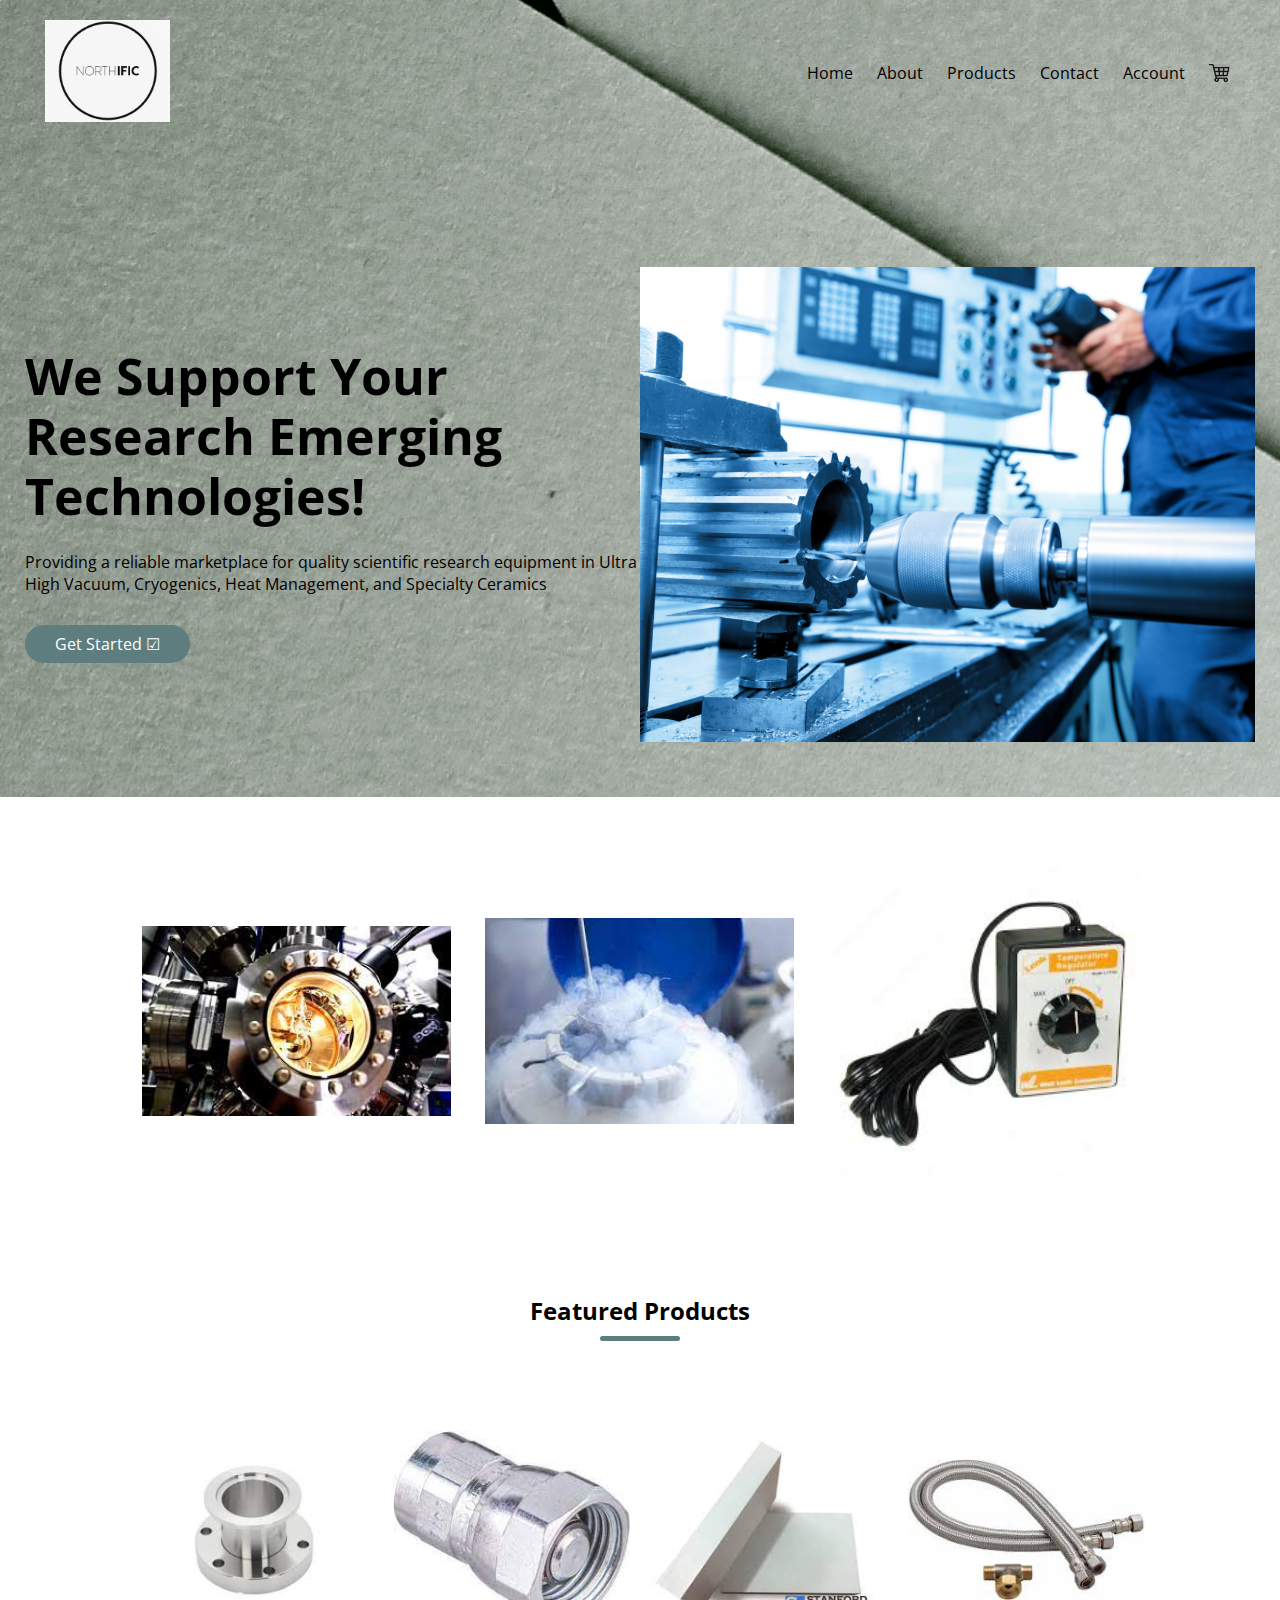
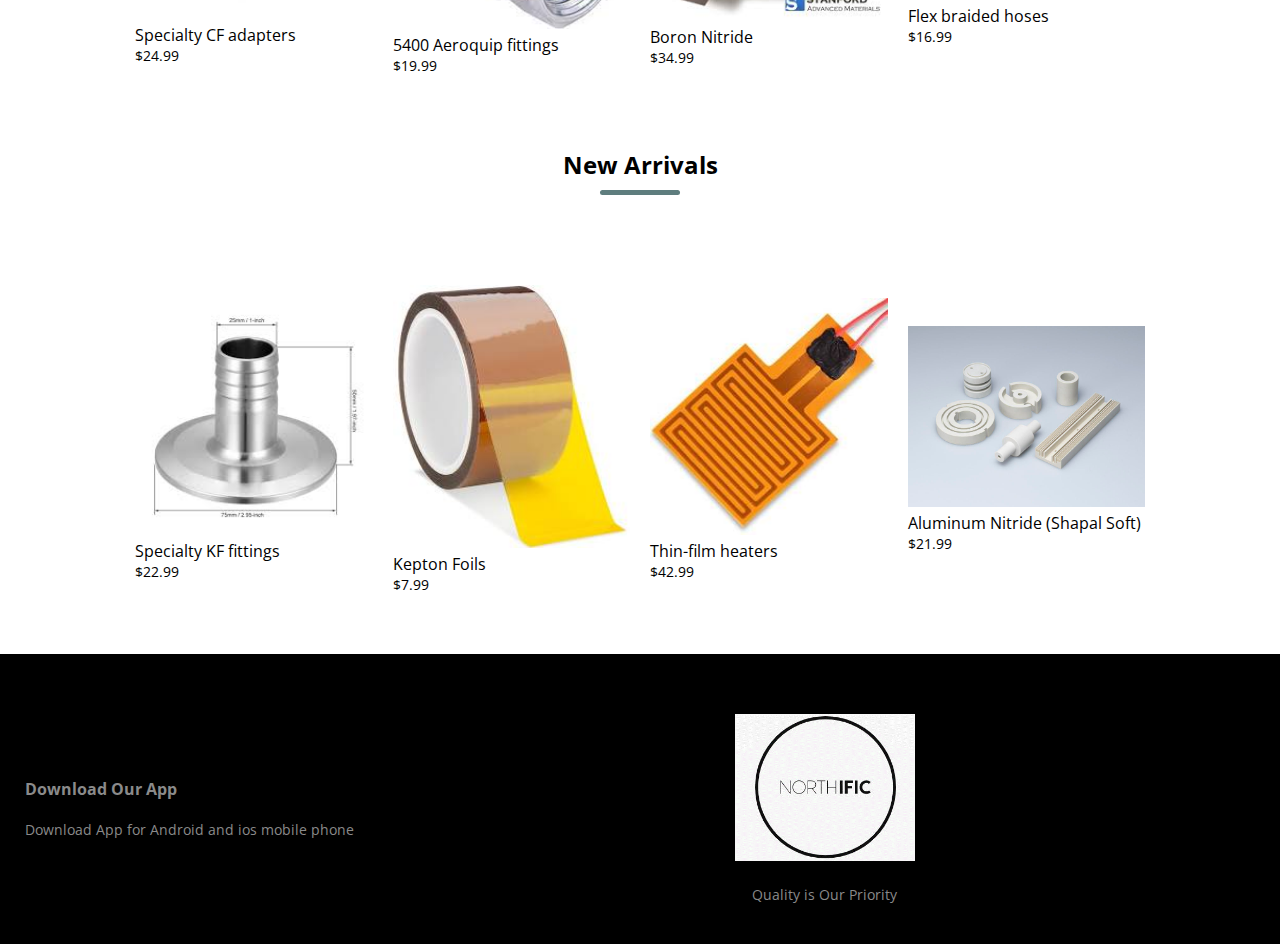
<file: Northific_Project/Index.html>
<!DOCTYPE html>
<html lang="en">
<head>
    <meta charset="UTF-8">
    <title>Home - Northific</title>
    <link rel="stylesheet" href="Style.css">
    <link rel="preconnect" href="https://fonts.googleapis.com">
    <link rel="preconnect" href="https://fonts.gstatic.com" crossorigin>
    <link href="https://fonts.googleapis.com/css2?family=Open+Sans:ital,wght@0,300;0,400;0,600;0,700;1,400&display=swap" rel="stylesheet">
</head>
<body>
    <div class="header">

        <div class="container">
            <div class="navbar">
                <div class="logo">
                    <img src="NorthificImages/NorthificLogo.png" width="125px">
                </div>    
                <nav>
                    <ul>
                        <li><a href="">Home</a></li>
                        <li><a href="">About</a></li>
                        <li><a href="">Products</a></li>
                        <li><a href="">Contact</a></li>
                        <li><a href="">Account</a></li>
                    </ul>
                </nav>
                <img src="NorthificImages/cart1.png" width="30px" height="30px">
            </div>
            <div class="row">
                <div class="col-2">
                    <h1>We Support Your<br>Research Emerging Technologies!</h1>
                    <p>Providing a reliable marketplace for quality scientific research equipment in Ultra High Vacuum, Cryogenics, Heat Management, and Specialty Ceramics</p>
                    <a href="" class="btn">Get Started &#9745;</a>
                </div>
                <div class="col-2">
                    <img src="NorthificImages/Home3.png">
                </div>

            </div>
        </div>
    </div>

<!----featured categories-->
    <div class="categories">
        <div class="small-container">
            <div class="row">
                <div class="col-3">
                    <img src="NorthificImages/Vacuumcate.jfif">
                </div>
                <div class="col-3">
                    <img src="NorthificImages/Cryogenicscate.jfif">
                </div>
                <div class="col-3">
                    <img src="NorthificImages/Heatcate.jfif">
                </div>
            </div>
        </div>
    </div>

<!----featured products-->
    <div class="small-container">
        <h2 class="title">Featured Products</h2>
        <div class="row">
            <div class="col-4">
                <img src="NorthificImages/Specialty CF adapters.jfif">
                <h4>Specialty CF adapters</h4>
                <p>$24.99</p>
            </div>
            <div class="col-4">
                <img src="NorthificImages/5400 Aeroquip fittings.jfif">
                <h4>5400 Aeroquip fittings</h4>
                <p>$19.99</p>
            </div>
            <div class="col-4">
                <img src="NorthificImages/Boron Nitride.jfif">
                <h4>Boron Nitride</h4>
                <p>$34.99</p>
            </div>
            <div class="col-4">
                <img src="NorthificImages/Flex braided hoses.jfif">
                <h4>Flex braided hoses</h4>
                <p>$16.99</p>
            </div>
        </div>
        <h2 class="title">New Arrivals</h2>
        <div class="row">
            <div class="col-4">
                <img src="NorthificImages/Specialty KF fittings.jfif">
                <h4>Specialty KF fittings</h4>
                <p>$22.99</p>
            </div>
            <div class="col-4">
                <img src="NorthificImages/Kepton Foils.jfif">
                <h4>Kepton Foils</h4>
                <p>$7.99</p>
            </div>
            <div class="col-4">
                <img src="NorthificImages/Thin-film heaters.jfif">
                <h4>Thin-film heaters</h4>
                <p>$42.99</p>
            </div>
            <div class="col-4">
                <img src="NorthificImages/Aluminum Nitride (Shapal Soft).jpg">
                <h4>Aluminum Nitride (Shapal Soft)</h4>
                <p>$21.99</p>
            </div>
        </div>
    </div>
<!----footer------>
    <div class="footer">
        <div class="container">
            <div class="row">
                <div class="footer-col-1">
                    <h3>Download Our App</h3>
                    <p>Download App for Android and ios mobile phone</p>
                </div>
                <div class="footer-col-2">
                    <img src="NorthificImages/NorthificLogo.png">
                    <p>Quality is Our Priority</p>
                </div>
            </div>
        </div>
    </div>
</body>
</html>
</file>
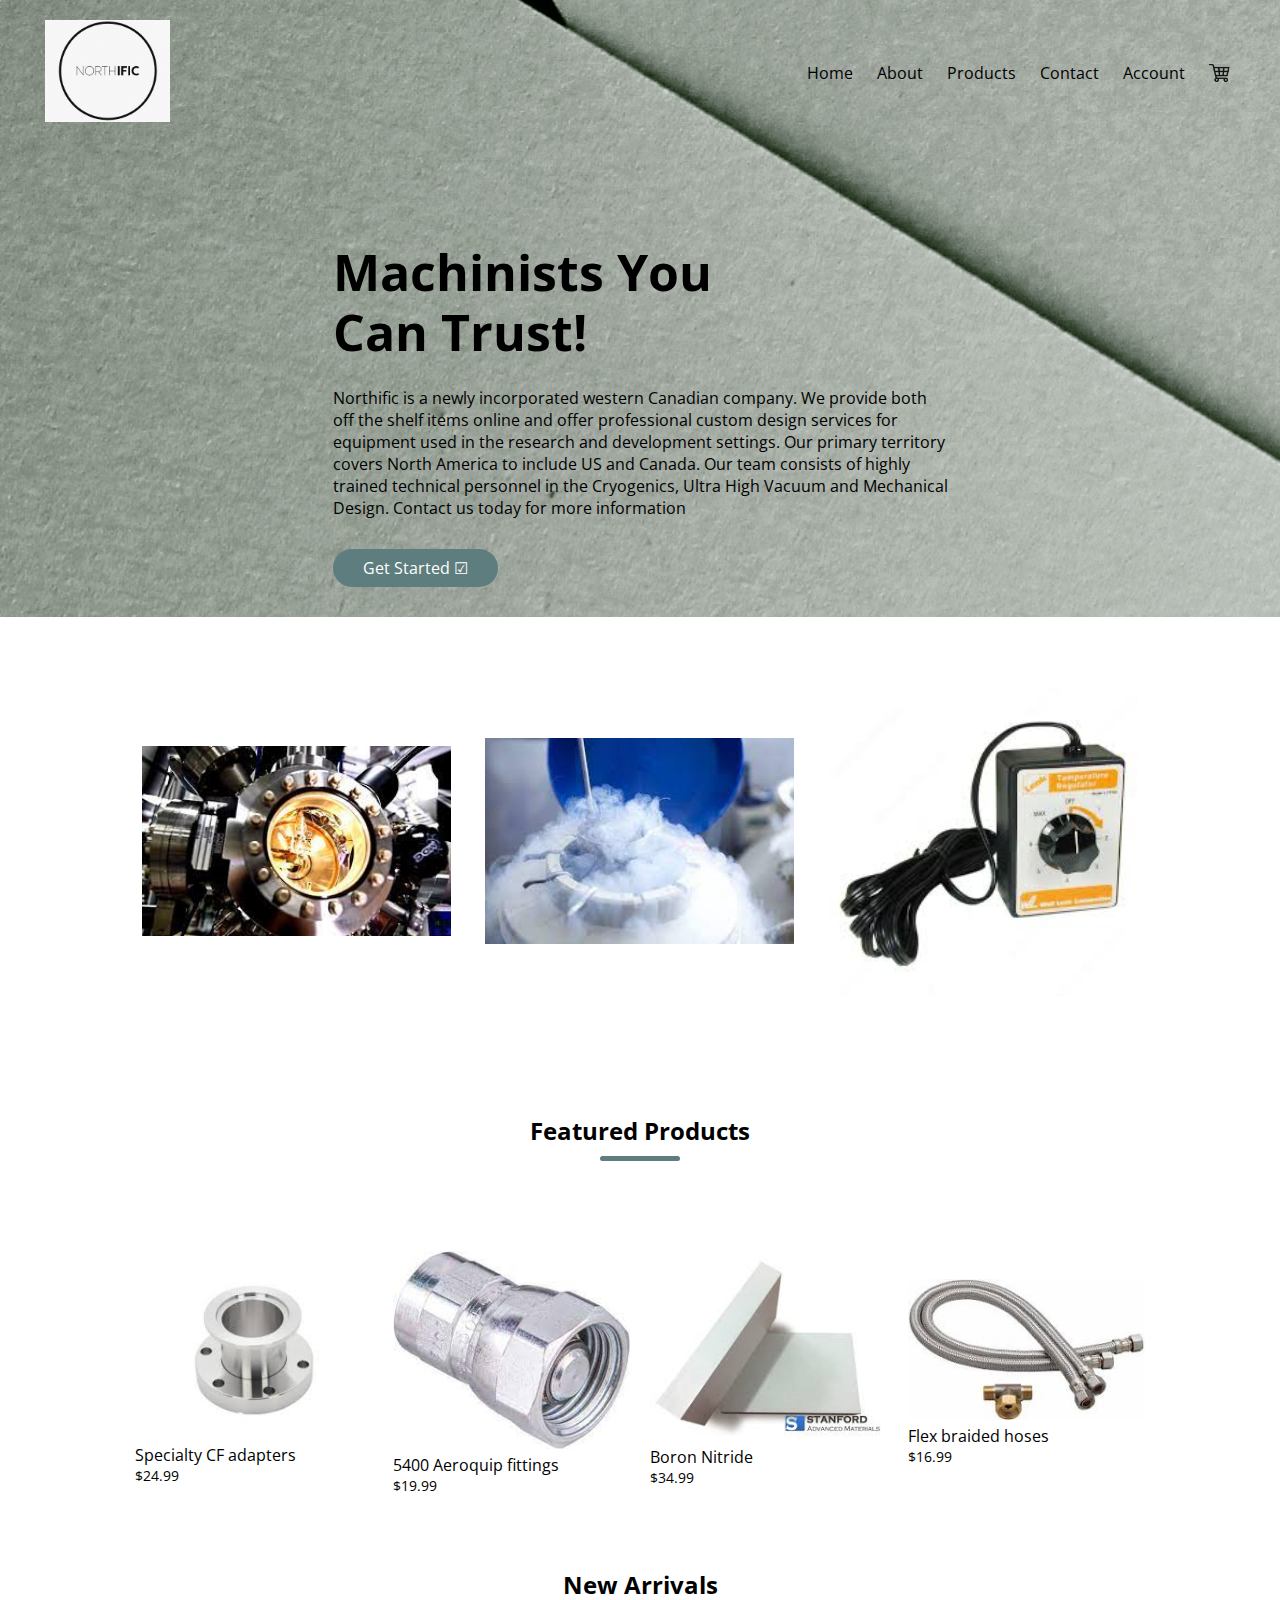
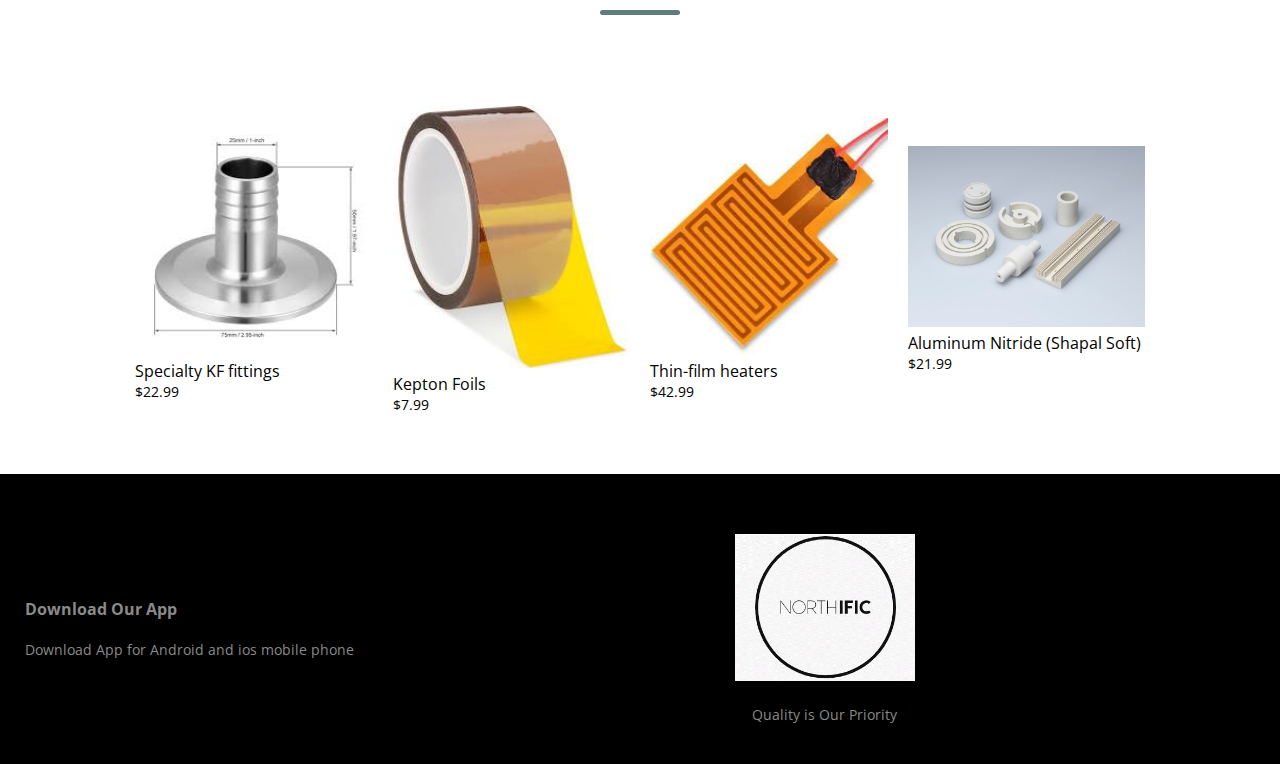
<file: Northific_Project/About.html>
<!DOCTYPE html>
<html lang="en">
<head>
    <meta charset="UTF-8">
    <title>About - Northific</title>
    <link rel="stylesheet" href="Style.css">
    <link rel="preconnect" href="https://fonts.googleapis.com">
    <link rel="preconnect" href="https://fonts.gstatic.com" crossorigin>
    <link href="https://fonts.googleapis.com/css2?family=Open+Sans:ital,wght@0,300;0,400;0,600;0,700;1,400&display=swap" rel="stylesheet">
</head>
<body>
    <div class="header">

        <div class="container">
            <div class="navbar">
                <div class="logo">
                    <img src="NorthificImages/NorthificLogo.png" width="125px">
                </div>    
                <nav>
                    <ul>
                        <li><a href="">Home</a></li>
                        <li><a href="">About</a></li>
                        <li><a href="">Products</a></li>
                        <li><a href="">Contact</a></li>
                        <li><a href="">Account</a></li>
                    </ul>
                </nav>
                <img src="NorthificImages/cart1.png" width="30px" height="30px">
            </div>
            <div class="row">
                <div class="col-2">
                    <h1>Machinists You<br>Can Trust!</h1>
                    <p>Northific is a newly incorporated western Canadian company. We provide both off the shelf items online and offer professional custom design services for equipment used in the research and development settings. Our primary territory covers North America to include US and Canada. Our team consists of highly trained technical personnel in the Cryogenics, Ultra High Vacuum and Mechanical Design. Contact us today for more information</p>
                    <a href="" class="btn">Get Started &#9745;</a>
                </div>

            </div>
        </div>
    </div>

<!----featured categories-->
    <div class="categories">
        <div class="small-container">
            <div class="row">
                <div class="col-3">
                    <img src="NorthificImages/Vacuumcate.jfif">
                </div>
                <div class="col-3">
                    <img src="NorthificImages/Cryogenicscate.jfif">
                </div>
                <div class="col-3">
                    <img src="NorthificImages/Heatcate.jfif">
                </div>
            </div>
        </div>
    </div>

<!----featured products-->
    <div class="small-container">
        <h2 class="title">Featured Products</h2>
        <div class="row">
            <div class="col-4">
                <img src="NorthificImages/Specialty CF adapters.jfif">
                <h4>Specialty CF adapters</h4>
                <p>$24.99</p>
            </div>
            <div class="col-4">
                <img src="NorthificImages/5400 Aeroquip fittings.jfif">
                <h4>5400 Aeroquip fittings</h4>
                <p>$19.99</p>
            </div>
            <div class="col-4">
                <img src="NorthificImages/Boron Nitride.jfif">
                <h4>Boron Nitride</h4>
                <p>$34.99</p>
            </div>
            <div class="col-4">
                <img src="NorthificImages/Flex braided hoses.jfif">
                <h4>Flex braided hoses</h4>
                <p>$16.99</p>
            </div>
        </div>
        <h2 class="title">New Arrivals</h2>
        <div class="row">
            <div class="col-4">
                <img src="NorthificImages/Specialty KF fittings.jfif">
                <h4>Specialty KF fittings</h4>
                <p>$22.99</p>
            </div>
            <div class="col-4">
                <img src="NorthificImages/Kepton Foils.jfif">
                <h4>Kepton Foils</h4>
                <p>$7.99</p>
            </div>
            <div class="col-4">
                <img src="NorthificImages/Thin-film heaters.jfif">
                <h4>Thin-film heaters</h4>
                <p>$42.99</p>
            </div>
            <div class="col-4">
                <img src="NorthificImages/Aluminum Nitride (Shapal Soft).jpg">
                <h4>Aluminum Nitride (Shapal Soft)</h4>
                <p>$21.99</p>
            </div>
        </div>
    </div>
<!----footer------>
    <div class="footer">
        <div class="container">
            <div class="row">
                <div class="footer-col-1">
                    <h3>Download Our App</h3>
                    <p>Download App for Android and ios mobile phone</p>
                </div>
                <div class="footer-col-2">
                    <img src="NorthificImages/NorthificLogo.png">
                    <p>Quality is Our Priority</p>
                </div>
            </div>
        </div>
    </div>
</body>
</html>
</file>
<file: Northific_Project/Style.css>
*{
    margin: 0%;
    padding: 0%;
    box-sizing: border-box;
}
body{
    font-family: 'Open Sans', sans-serif;
}
.navbar{
    display: flex;
    align-items: center;
    padding: 20px;
}
nav{
    flex: 1;
    text-align: right;
}
nav ul{
    display: inline-block;
    list-style-type: none;
}
nav ul li{
    display: inline-block;
    margin-right: 20px;
}
a{
    text-decoration: none;
    color:black;
}
p{
    color:black;
}
.container{
    max-width: 1300px;
    margin: auto;
    padding-left: 25px;
    padding-right: 25px;
}
.row{
    display: flex;
    align-items: center;
    flex-wrap: wrap;
    justify-content: space-around;
}
.col-2{
    flex-basis: 50%;
    min-width: 300px;
}
.col-2 img{
    max-width: 100%;
    padding: 50px 0;
}
.col-2 h1{
    font-size: 50px;
    line-height: 60px;
    margin: 25px 0;
}
.btn{
    display: inline-block;
    background: #5E7D7E;
    color: white;
    padding: 8px 30px;
    margin: 30px 0;
    border-radius: 30px;
    transition: background 0.5s;
}
.btn:hover{
    background: #25383C;
}
.header{
    background-repeat: repeat;
    background-image: url("NorthificImages/wall2.jpg")
}
.header .row{
    margin-top: 70px;
}
.categories{
    margin: 70px 0;
}
.col-3{
    flex-basis: 30%;
    min-width: 250px;
    margin-bottom: 30px;
}
.col-3 img{
    width: 100%;
}
.small-container{
    max-width: 1080px;
    margin: auto;
    padding-left: 25px;
    padding-right: 25px;
}
.col-4{
    flex-basis: 25%;
    padding: 10px;
    min-width: 200px;
    margin-bottom: 50px;
    transition: transform 0.5s;
}
.col-4 img{
    width: 100%;
}
.title{
    text-align: center;
    margin: 0 auto 80px;
    position: relative;
    line-height: 60px;
    color: black;
}
.title::after{
    content: '';
    background: #5E7D7E;
    width: 80px;
    height: 5px;
    border-radius: 5px;
    position: absolute;
    bottom: 0;
    left: 50%;
    transform: translateX(-50%);
}

h4{
    color: black;
    font-weight: normal;
}
.col-4 p{
    font-size: 14px;
}
.col-4:hover{
    transform: translateY(-10px)
}

/*-----footer-----*/

.footer{
    background: black;
    color: #8a8a8a;
    font-size: 14px;
    padding: 60px 0 20px;
}

.footer p{
    color: #8a8a8a;
}
.footer h3{
    color: #8a8a8a;
    margin-bottom: 20px;
}
.footer-col-1, .footer-col-2{
    min-width: 250px;
    margin-bottom: 20px;
}
.footer-col-1{
    flex-basis: 30%;
}
.footer-col-2{
    flex: 1;
    text-align: center;
}
.footer-col-2 img{
    width: 180px;
    margin-bottom: 20px;
}
</file>
